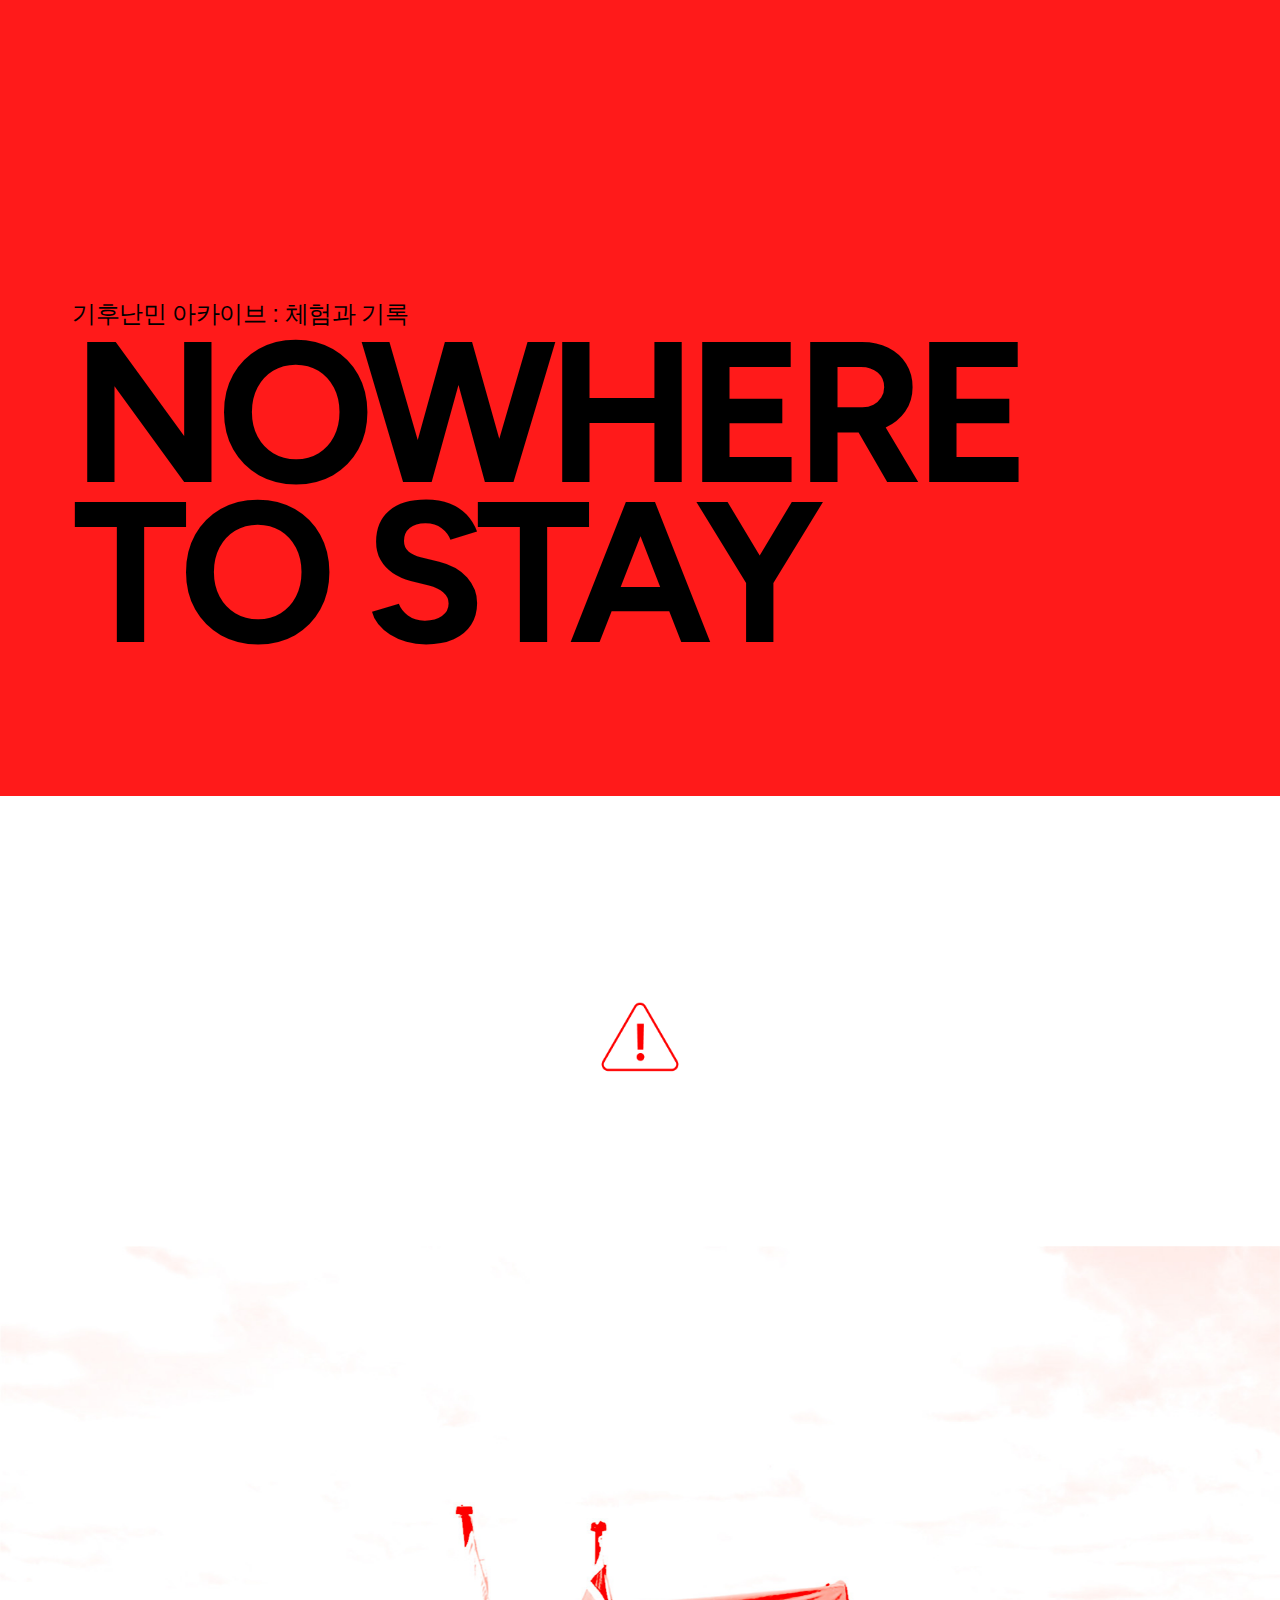
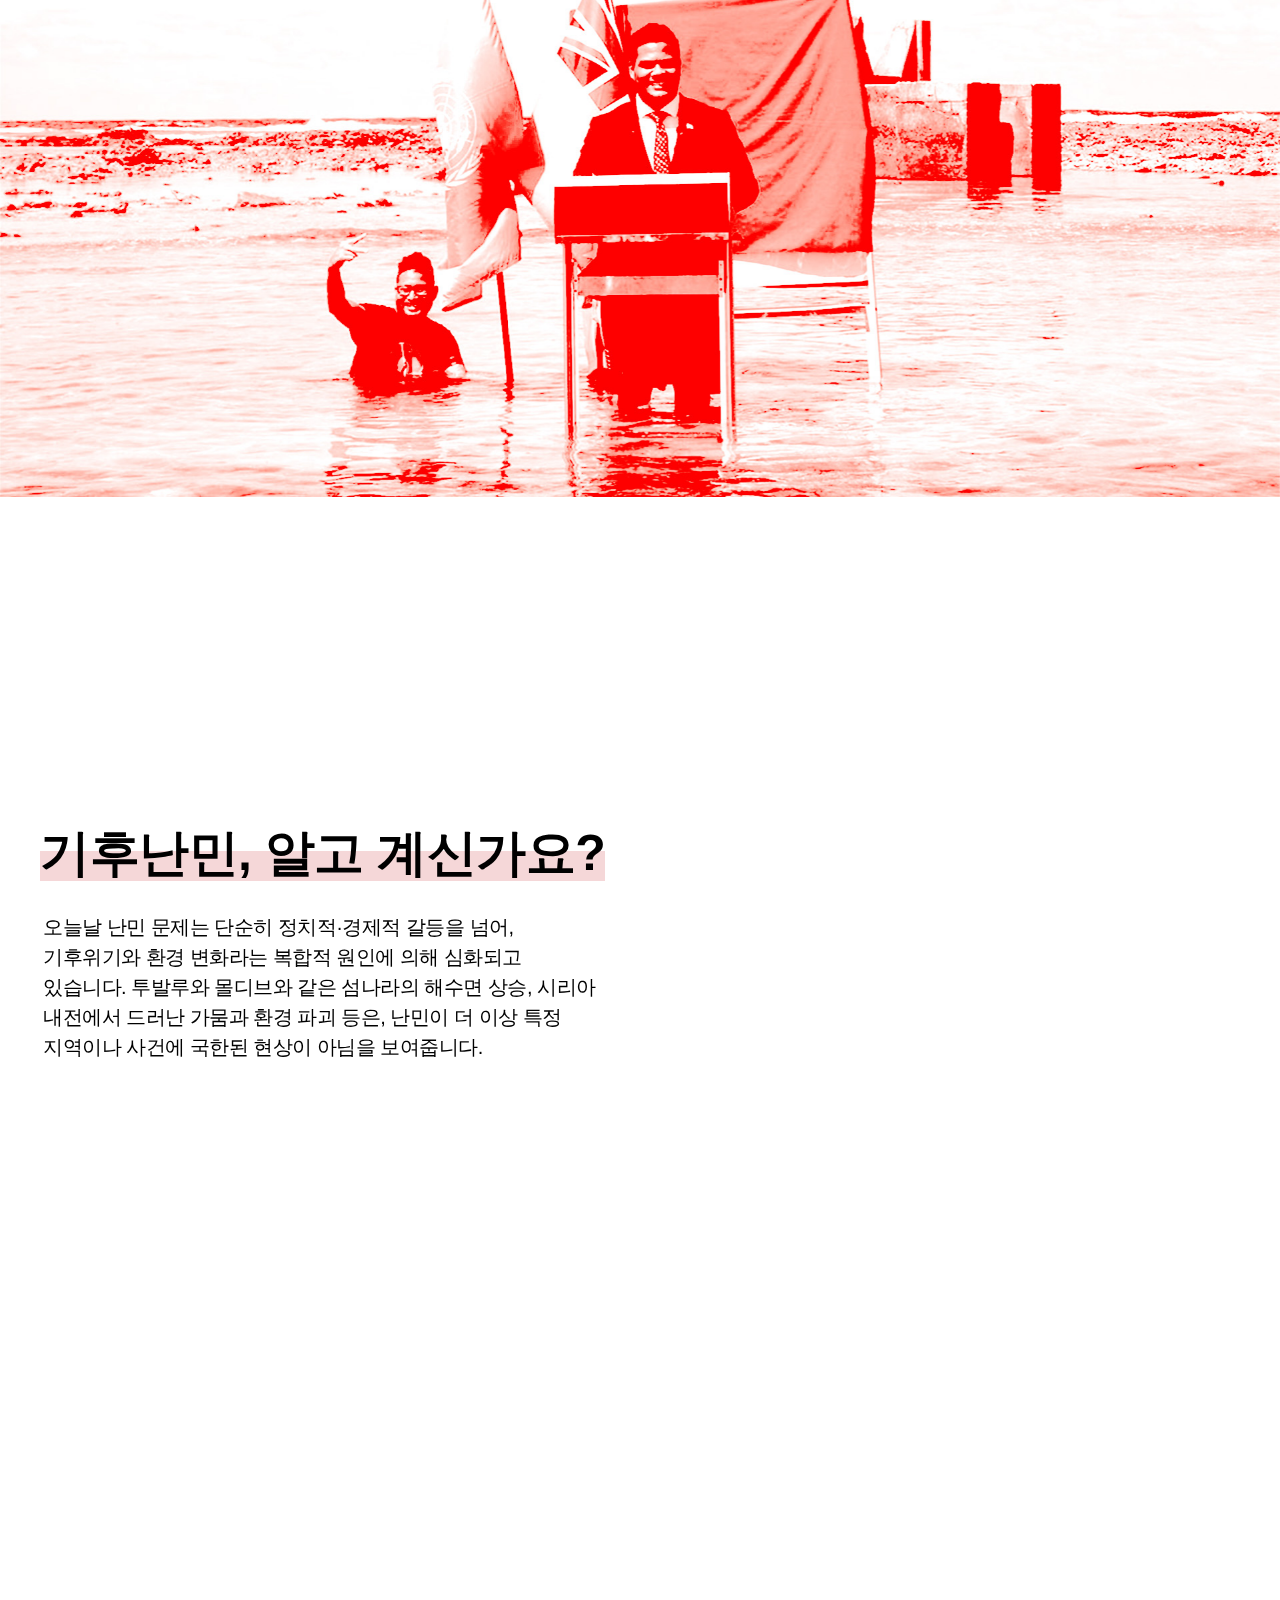
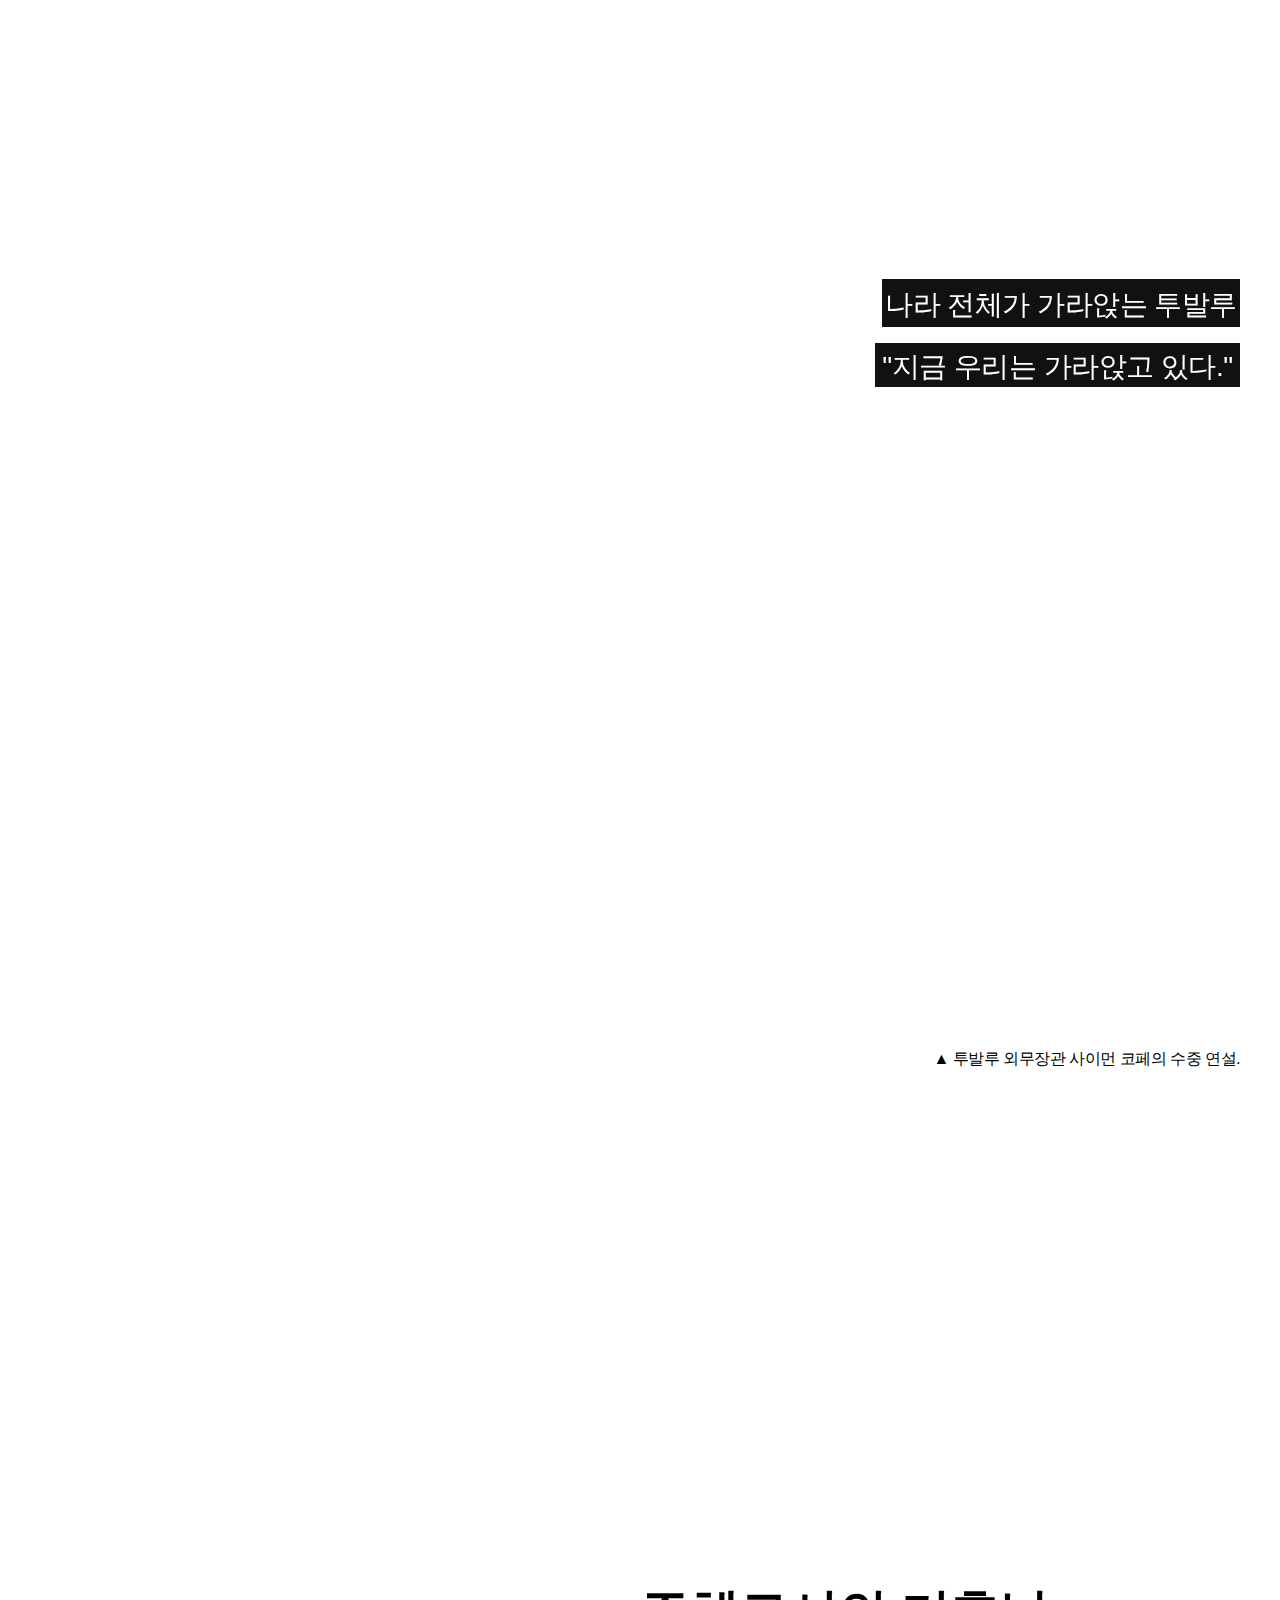
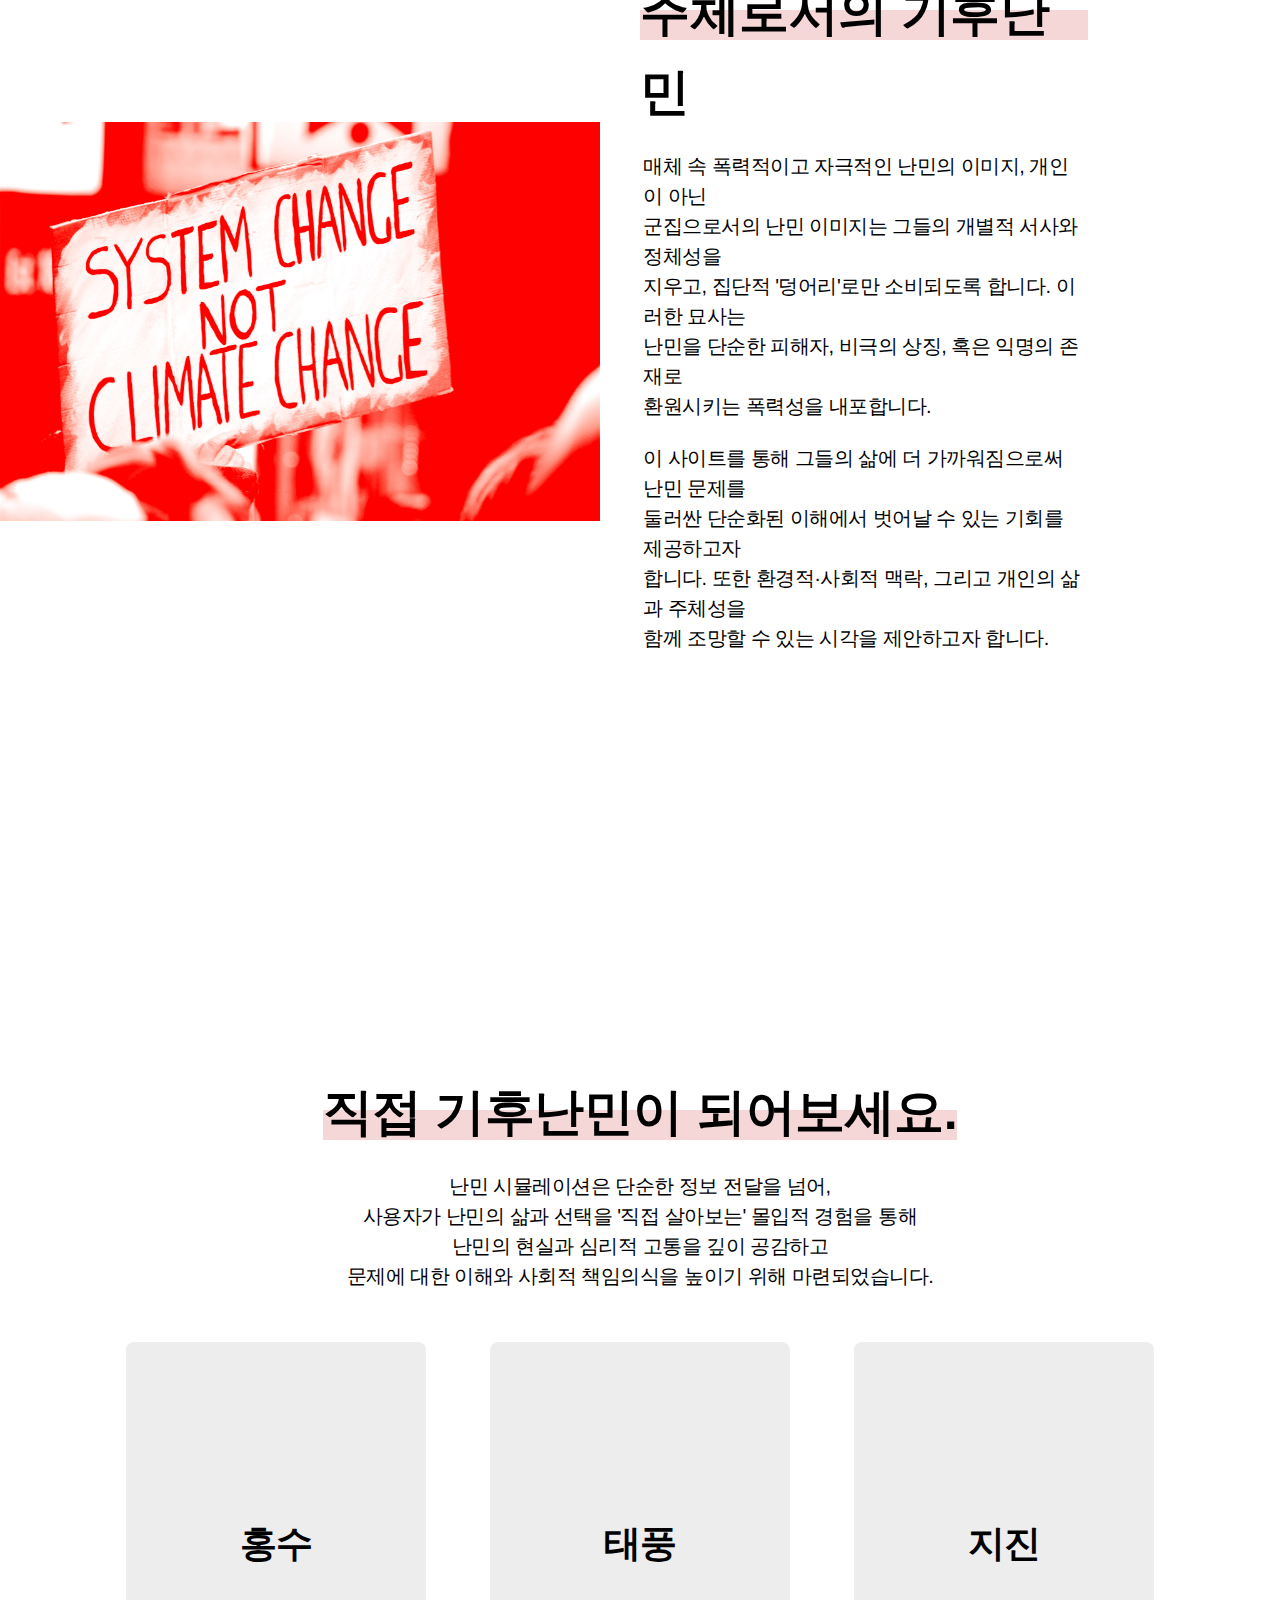
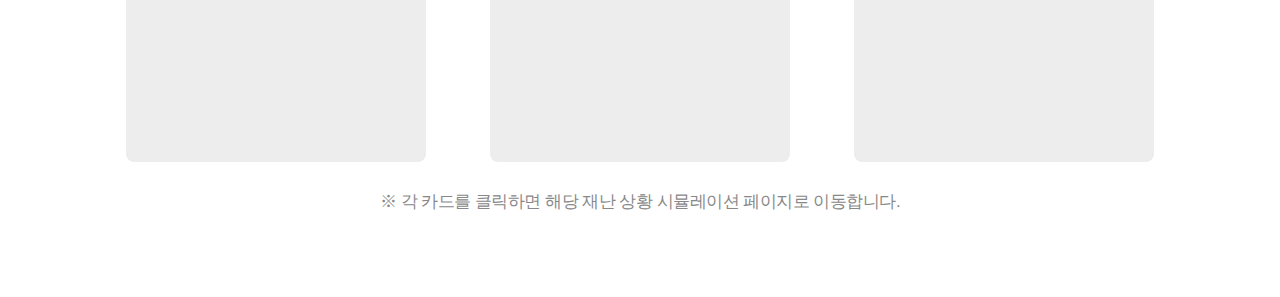
<file: index.html>
<html>
    <head>
        <title>NOWHERE TO STAY</title>
         <link href="https://fonts.googleapis.com/css2?family=Figtree:wght@900&display=swap" rel="stylesheet">
        <link rel="stylesheet" href="style.css">
    </head>
    <body>


    <section class="home">
        <div class="redbackground">
            <div class="home-container wrap">
                <p>기후난민 아카이브 : 체험과 기록</p>
                <h1 class="figtree-h1">Nowhere 
                    <br> to Stay</h1>
            </div>
        </div>
            <div class="home-content">
                <img src="images/warning1.png" class="warning-img">
                <div class="image-text-overlap">
                    <img src="images/home1.jpg" class="full-img sticky-img">
                    <div class="overlap-text wrap">
                        <div class="topmargin wrap">
                            <h2>기후난민, 알고 계신가요?</h2>
                            <p>오늘날 난민 문제는 단순히 정치적·경제적 갈등을 넘어,<br> 
                                기후위기와 환경 변화라는 복합적 원인에 의해 심화되고 <br>
                                있습니다. 투발루와 몰디브와 같은 섬나라의 해수면 상승, 시리아 <br>
                                내전에서 드러난 가뭄과 환경 파괴 등은, 난민이 더 이상 특정 <br>
                                지역이나 사건에 국한된 현상이 아님을 보여줍니다.</p>
                        </div>
                        <div class="right ">
                            <p class="black-text">나라 전체가 가라앉는 투발루</p>
                            <h3 class="black-text">&nbsp;"지금 우리는 가라앉고 있다."&nbsp;</h3>
                        </div>
                        
                    </div>
                </div>
                <div class="right">
                    ▲ 투발루 외무장관 사이먼 코페의 수중 연설.
                </div>

                <div class="home-content-item two-column">
                    <img src="images/home2.jpg" class="left-img">
                    <div class="side-text">
                        <div class="highlight-title">
                            <h2>주체로서의 기후난민</h2>
                        </div>
                        <p>매체 속 폭력적이고 자극적인 난민의 이미지, 개인이 아닌 <br>
                            군집으로서의 난민 이미지는 그들의 개별적 서사와 정체성을 <br>
                            지우고, 집단적 '덩어리'로만 소비되도록 합니다. 이러한 묘사는 <br>
                            난민을 단순한 피해자, 비극의 상징, 혹은 익명의 존재로 <br>
                            환원시키는 폭력성을 내포합니다.
                        </p>
                        <p>이 사이트를 통해 그들의 삶에 더 가까워짐으로써 난민 문제를 <br>
                            둘러싼 단순화된 이해에서 벗어날 수 있는 기회를 제공하고자 <br>
                            합니다. 또한 환경적·사회적 맥락, 그리고 개인의 삶과 주체성을 <br>
                            함께 조망할 수 있는 시각을 제안하고자 합니다.</p>
                    </div>
                
                </div>
                
                <div class="wrap home-content-item center">
                    <h2>직접 기후난민이 되어보세요.</h2>
                    <p>난민 시뮬레이션은 단순한 정보 전달을 넘어, <br>
                    사용자가 난민의 삶과 선택을 '직접 살아보는' 몰입적 경험을 통해 <br>
                    난민의 현실과 심리적 고통을 깊이 공감하고<br>
                    문제에 대한 이해와 사회적 책임의식을 높이기 위해 마련되었습니다.
                    </p>
                    <div class="simulation-select">
                        <div class="simulation-select-item">
                            <div class="flip-card">
                                <a href="simulationflood.html" class="simulation-select-link">
                                    <div class="flip-card-inner">
                                        <div class="flip-card-front">
                                            <h3>홍수</h3>
                                        </div>
                                        <div class="flip-card-back">
                                            <p>
                                                기후변화로 인한 폭우와 해수면 상승 등으로 발생 빈도와 강도가 크게 증가하고 있습니다.<br>
                                                2022년 기준, 전체 기후난민의 약 60%가 홍수로 인해 발생했습니다.<br>
                                                복구가 오래 걸리고, 반복적으로 발생하며, 특히 아시아와 저지대 지역에서 피해가 크다는 특징이 있습니다.
                                            </p>
                                        </div>
                                    </div>
                                </a>
                            </div>
                            <div class="flip-card">
                                <a href="simulationtyphoon.html" class="simulation-select-link">
                                    <div class="flip-card-inner">
                                        <div class="flip-card-front">
                                            <h3>태풍</h3>
                                        </div>
                                        <div class="flip-card-back">
                                            <p>
                                                해수면 온도 상승으로 태풍 발생 빈도와 강도가 모두 증가하는 추세입니다.<br>
                                                태풍은 강풍, 폭우, 해일 등 복합적인 피해를 유발하며, 인명·재산 피해가 매우 큽니다.<br>
                                                특히 동아시아, 동남아시아 지역에서 피해가 집중적으로 발생합니다.
                                            </p>
                                        </div>
                                    </div>
                                </a>
                            </div>
                            <div class="flip-card">
                                <a href="simulationearthquake.html" class="simulation-select-link">
                                    <div class="flip-card-inner">
                                        <div class="flip-card-front">
                                            <h3>지진</h3>
                                        </div>
                                        <div class="flip-card-back">
                                            <p>
                                                예측이 매우 어렵고, 한 번 발생하면 대규모 인명·재산 피해를 남깁니다.<br>
                                                최근 기후변화와 지각 변동의 상관관계에 대한 연구가 활발히 진행되고 있습니다.<br>
                                                지진 피해는 도시 인구 밀집 지역에서 더욱 심각하게 나타납니다.
                                            </p>
                                        </div>
                                    </div>
                                </a>
                            </div>
                        </div>
                        <p class="card-guide">※ 각 카드를 클릭하면 해당 재난 상황 시뮬레이션 페이지로 이동합니다.</p>
                    </div>
                </div>

       
    </section>

    </body>
</file>
<file: style.css>
/* Global styles */
* {
    margin: 0;
    padding: 0;
    box-sizing: border-box;
    font-family: 'Pretendard', sans-serif;
    letter-spacing: -0.5px;
}
html {
    font-size: 16px;
}
body {
    background-color: #ffffff;
    color: #000;
    line-height: 1.6;
}

.wrap {
    width: 100%;
    max-width: 1200px;
    margin: 0 auto;
}

.topmargin {
    margin-top: 300px;
}

/* Typography */
h1, h2, h3 {
    margin-bottom: 1rem;
}

h2 {
    display: inline-block;
    width: auto;
    position: relative;
    font-size: 50px;
    z-index: 1;
    padding: 0;
}

h2::after {
    content: '';
    position: absolute;
    left: 0;
    top: 38px;
    width: 100%;
    height: 30px;
    background-color: rgba(203, 56, 61, 0.2);
    z-index: -1;
}

.figtree-h1 {
    font-family: 'Figtree', sans-serif;
    font-weight: bo;
    font-size: 200px;
    line-height: 0.8;
    text-transform: uppercase;
    margin-bottom: 2rem;
    letter-spacing: -10px;
}

p {
    margin-bottom: 1rem;
    font-size: 20px;
    line-height: 150%;
}

/* Home section */
.home {
    padding: 0;
}

.home-container {
    
    color: #000;
    padding: 3rem 2rem 5rem;
    margin-bottom: 2rem;
}

.home-container p {
    font-size: 24px;
    margin-bottom: 0;
    
    margin-top: 200px;
}

.home-content {
    margin: 0
}

.home-content-item {
    margin-bottom: 4rem;
    margin-top: 400px;
}

.side-image-text {
    display: flex;
    align-items: center;
    gap: 0;
    margin-bottom: 4rem;
}

.left-img {
    width: 45%;
    min-width: 180px;
    max-width: 600px;
    height: auto;
    margin: 0;
    display: block;
    object-fit: cover;
}

.side-text {
    width: 70%;
    display: flex;
    flex-direction: column;
    justify-content: center;
    align-items: flex-start;
    padding-left: 4vw;
}

.side-text h2, .side-text p {
    text-align: left;
    width: 100%;
}

/* Images */
.warning-img {
    display: block;
    width: 100px;
    margin: 200px auto 150px auto;
}

.full-img {
    width: 100%;
    height: auto;
    margin-bottom: 1rem;
    position: relative;
}

/* Reset ALL paragraph styling to default */
.home-content p {
    background: none;
    padding: 3px;
    margin-bottom: 1rem;
}

/* No special styling for image captions - everything back to default */

/* Simulation cards */
.simulation-select {
    margin-top: 2rem;
}

.simulation-select-item {
    display: flex;
    flex-direction: row;
    flex-wrap: wrap;
    justify-content: center;
    align-items: stretch;
    gap: 1.5rem;
}

.simulation-select-link {
    text-decoration: none;
    color: inherit;
}

.simulation-card {
    background-color: #f2f2f2;
    padding: 1.5rem;
    border-radius: 5px;
    transition: transform 0.3s ease;
}

.simulation-card:hover {
    transform: translateY(-5px);
}

.simulation-card h3 {
    font-size: 1.5rem;
    margin-bottom: 1rem;
}

/* Red sections (matching image) */
.red-section {
    background-color: #ff1a1a;
    padding: 3rem 2rem;
    color: #000;
    margin-bottom: 2rem;
}

.red-section h2 {
    font-size: 2.5rem;
    margin-bottom: 2rem;
}

.red-section .quote {
    font-style: italic;
    margin: 1rem 0;
    font-weight: bold;
}

/* Media queries for responsive design */
@media (min-width: 768px) {
    .simulation-select-item {
        flex-direction: row;
        flex-wrap: wrap;
    }
    
    .simulation-select-link {
        flex: 1 1 calc(33.333% - 1rem);
    }
    
    .left-img {
        float: left;
        width: 40%;
        margin-right: 2rem;
    }
}

/* Special styles for text on image (matching the underwater podium photo) */
.image-container {
    position: relative;
}

.image-quote {
    position: absolute;
    right: 10%;
    bottom: 20%;
    background-color: rgba(0, 0, 0, 0.7);
    color: white;
    padding: 0.5rem 1rem;
    max-width: 300px;
}

/* For earthquake, typhoon, flood cards */
.disaster-cards {
    display: grid;
    grid-template-columns: repeat(3, 1fr);
    gap: 1.5rem;
    margin-top: 2rem;
}

.disaster-card {
    background-color: #eee;
    padding: 2rem;
    border-radius: 5px;
    text-align: center;
}

.disaster-card h3 {
    font-size: 1.5rem;
    margin-bottom: 1rem;
}

.sticky-section {
  position: sticky;
  top: 0;
  z-index: -1;
  margin: auto;
}

.redbackground {
    background-color: #ff1a1a;
    width: 100%;
    min-height: 340px;
    display: flex;
    flex-direction: column;
    align-items: center;
    justify-content: flex-start;
    padding-top: 48px;
    box-sizing: border-box;
    overflow: hidden;
    color: white;
}

@media (max-width: 900px) {
    .redbackground {
        min-height: 200px;
        padding-top: 32px;
        padding-bottom: 48px;
    }
    .side-image-text {
        flex-direction: column;
        align-items: stretch;
    }
    .side-text {
        padding-top: 1.5rem;
    }
}
@media (max-width: 600px) {
    .redbackground {
        min-height: 120px;
        padding-top: 18px;
        padding-bottom: 24px;
    }
}

.two-column {
    display: grid;
    grid-template-columns: 1fr 1fr;
    align-items: center;
    width: 100%;
    margin-bottom: 4rem;
    gap: 0;
    margin-top: 500px;
}

.two-column .left-img {
    width: 100%;
    height: auto;
    display: block;
    object-fit: cover;
    margin: 0;
}

.two-column .side-text {
    display: flex;
    flex-direction: column;
    justify-content: center;
    align-items: flex-start;
    padding-left: 0;
}

.two-column .side-text h2,
.two-column .side-text p {
    text-align: left;
    width: 100%;
}

@media (max-width: 900px) {
    .two-column {
        grid-template-columns: 1fr;
    }
    .two-column .left-img,
    .two-column .side-text {
        width: 100%;
    }
    .two-column .side-text {
        padding-top: 1.5rem;
    }
}

.image-text-overlap {
    position: relative;
    min-height:  3000px; /* 이미지 높이보다 크게! */
    /* 필요시 padding-top, margin 등 조정 */
}

.sticky-img {
    position: sticky;
    top: 0;
    z-index: 1;
}

.overlap-text {
 
    position: relative;
    z-index: 2;
}

.right {
    position: relative;
    left: 50%;
  
    width: 50vw;
    min-width: 320px;
    max-width: 600px;
    text-align: right;
    padding-left: 10px;
    box-sizing: border-box;
    display: flex;
    flex-direction: column;
    justify-content: flex-start;
    align-items: flex-end;
}

@media (max-width: 900px) {
    .right {
        position: static;
        left: auto;
        width: 100%;
        max-width: 100%;
        padding-left: 0;
    }
}

.black-text {
    top: 800;
    position: relative;
    color: #fff;
    font-size: 28px;
    font-weight: 500;
    display: inline-block;
    background: none;
    padding: 0;
}

.black-text::after {
    content: '';
    position: absolute;
    left: 0;
    bottom: 0.1em; /* 텍스트와 밑줄 간격 */
    width: 100%;
    height: 100%; /* 밑줄 두께 */
    background: #111;
    z-index: -1;
    border-radius: 0;
}

.center {
    text-align: center;
    justify-content: center;
    align-items: center;
    display: flex;
    flex-direction: column;
}

.flip-card {
  width: 300px;
  height: 420px;
  min-height: 420px;
  perspective: 1000px;
  margin: 0 20px;
  display: inline-block;
}

.flip-card-inner {
  width: 100%;
  height: 100%;
  transition: transform 0.6s cubic-bezier(.4,2,.6,1);
  transform-style: preserve-3d;
  position: relative;
}

.flip-card:hover .flip-card-inner,
.flip-card:focus-within .flip-card-inner {
  transform: rotateY(180deg);
}

.flip-card-front, .flip-card-back {
  position: absolute;
  width: 100%;
  height: 100%;
  min-height: 420px;
  max-height: 420px;
  backface-visibility: hidden;
  border-radius: 8px;
  display: flex;
  align-items: center;
  justify-content: center;
  box-sizing: border-box;
  overflow: hidden;
}

.flip-card-front {
  background: #ededed;
  font-size: 2rem;
  font-weight: 700;
}

.flip-card-back {
  background: #f8fbff;
  color: #222;
  transform: rotateY(180deg);
  font-size: 1.1rem;
  padding: 2rem;
  text-align: left;
  overflow-y: auto;
}

.card-guide {
    margin-top: 1.5rem;
    font-size: 1.05rem;
    color: #888;
    text-align: center;
    letter-spacing: -0.5px;
}

.flood-visual {
    position: relative;
    width: 100vw;
    min-height: 1200px;
    background: #eaf6ff;
    overflow-x: hidden;
}

.hand-img {
    position: relative;
    width: 100vw;
    max-width: 100vw;
    min-width: 100vw;
    height: auto;
    z-index: 1;
    display: block;
    margin: 0;
    object-fit: cover;
}

.flood-img-container {
    position: absolute;
    top: 0;
    left: 0;
    width: 100vw;
    height: 100%;
    pointer-events: none; /* flood 이미지는 마우스 이벤트 통과 */
}

.flood-img {
    position: absolute;
    left: 50%;
    transform: translateX(-50%);
    width: 420px;
    max-width: 50vw;
    opacity: 0;
    z-index: 3;
    object-fit: contain;
    pointer-events: auto;
    animation: floodAppear 1.1s cubic-bezier(.4,2,.6,1) forwards;
}

.flood-img:hover {
    transform: translateX(-50%);
    z-index: 3;
}

.flood-img:nth-child(1) { animation-delay: 0.2s; }
.flood-img:nth-child(2) { animation-delay: 0.7s; }
.flood-img:nth-child(3) { animation-delay: 1.2s; }
.flood-img:nth-child(4) { animation-delay: 1.7s; }

/* top 위치를 %로 지정 (예시) */
.flood-img:nth-child(1) { top: 27%; }
.flood-img:nth-child(2) { top: 37%; }
.flood-img:nth-child(3) { top: 47%; }
.flood-img:nth-child(4) { top: 57%; }

@media (max-width: 600px) {
    .hand-img {
        width: 100vw;
        max-width: 100vw;
        min-width: 100vw;
    }
    .flood-img {
        width: 100px;
        max-width: 70vw;
    }
}

@keyframes floodAppear {
    0% {
        opacity: 0;
        transform: translateX(-50%) translateY(60px) scale(0.95) rotate(-2deg);
    }
    10%, 30%, 50%, 70%, 90% {
        transform: translateX(-50%) translateY(0) scale(1.05) rotate(2deg);
    }
    20%, 40%, 60%, 80% {
        transform: translateX(-50%) translateY(0) scale(0.98) rotate(-2deg);
    }
    100% {
        opacity: 1;
        transform: translateX(-50%) translateY(0) scale(1) rotate(0deg);
    }
}

.back-btn {
    position: fixed;
    top: 32px;
    left: 32px;
    z-index: 100;
    background: none;
    border: none;
    color: #c5383d;
    padding: 0;
    font-size: 1.1rem;
    font-weight: 600;
    cursor: pointer;
    box-shadow: none;
    outline: none;
    transition: color 0.2s, text-decoration 0.2s;
    text-decoration: none;
}

.back-btn:hover {
    color: #111;
    text-decoration: underline;
}

/* 영상(비디오) 전체 너비, sticky 상단 고정 */
.video.sticky-flood, video.sticky-flood {
  width: 100%;
  display: block;
}

.blackbackground { 
    background-color: #000000; 
    z-index: 2;
    color: white;
}

.topmargin50 {
    margin-top: 200px;
}
.w100 {width: 100%;}

img.center {
  display: block;
  margin-left: auto;
  margin-right: auto;
}

.video-wrapper {
  position: relative;
}

.mute-toggle-btn {
  position: absolute;
  right: 20px;
  top: 20px;
  margin: 0;
  padding: 10px 28px;
  background: rgba(255, 80, 80, 0.92); /* 더 밝은 빨강 계열, 불투명도 높임 */
  color: #fff;
  border: 2px solid #fff;
  border-radius: 28px;
  font-size: 1.15rem;
  font-weight: 800;
  cursor: pointer;
  z-index: 20;
  box-shadow: 0 4px 16px rgba(0,0,0,0.18);
  transition: background 0.2s, color 0.2s, border 0.2s;
}
.mute-toggle-btn:hover {
  background: #fff;
  color: #e53935;
  border: 2px solid #e53935;
  box-shadow: 0 6px 24px rgba(229,57,53,0.18);
}

.redbackground.sticky-section {
  left: 0 !important;
  right: 0 !important;
  margin-left: 0 !important;
  margin-right: 0 !important;
}

.white{
    background-color: white;
}

.toppadding50 {
    padding-top: 50px;
}

.sound-btn {
  display: block;
  margin: 0px auto 30px auto;
  padding: 12px 32px;
  
  background: #e53935;
  color: #fff;
  border: none;
  border-radius: 28px;
  font-size: 1.15rem;
  font-weight: 800;
  cursor: pointer;
  box-shadow: 0 4px 16px rgba(0,0,0,0.18);
  transition: background 0.2s, color 0.2s;
}
.sound-btn:hover {
  background: #fff;
  color: #e53935;
  border: 2px solid #e53935;

}

.go-now-btn {
width: 300px;
  display: block;
  margin: 200px auto 100px auto;
  padding: 18px 5px;
  background: red;
  color: #fff;
  border: none;
  border-radius: 32px;
  font-size: 1.25rem;
  font-weight: 900;
  letter-spacing: 1px;
  text-align: center;
  text-decoration: none;
  box-shadow: 0 6px 24px rgba(229,57,53,0.18);
  cursor: pointer;
  transition: background 0.2s, color 0.2s, box-shadow 0.2s;
}
.go-now-btn:hover {
  background: black;
  color: #fff;
  box-shadow: 0 10px 32px rgba(10, 10, 10, 0.28);
}

.fade-in {
  opacity: 0;
  transform: translateY(40px);
  transition: opacity 0.7s cubic-bezier(0.25, 0.46, 0.45, 0.94), transform 0.7s cubic-bezier(0.25, 0.46, 0.45, 0.94);
}
.fade-in.visible {
  opacity: 1;
  transform: translateY(0);
}
</file>
